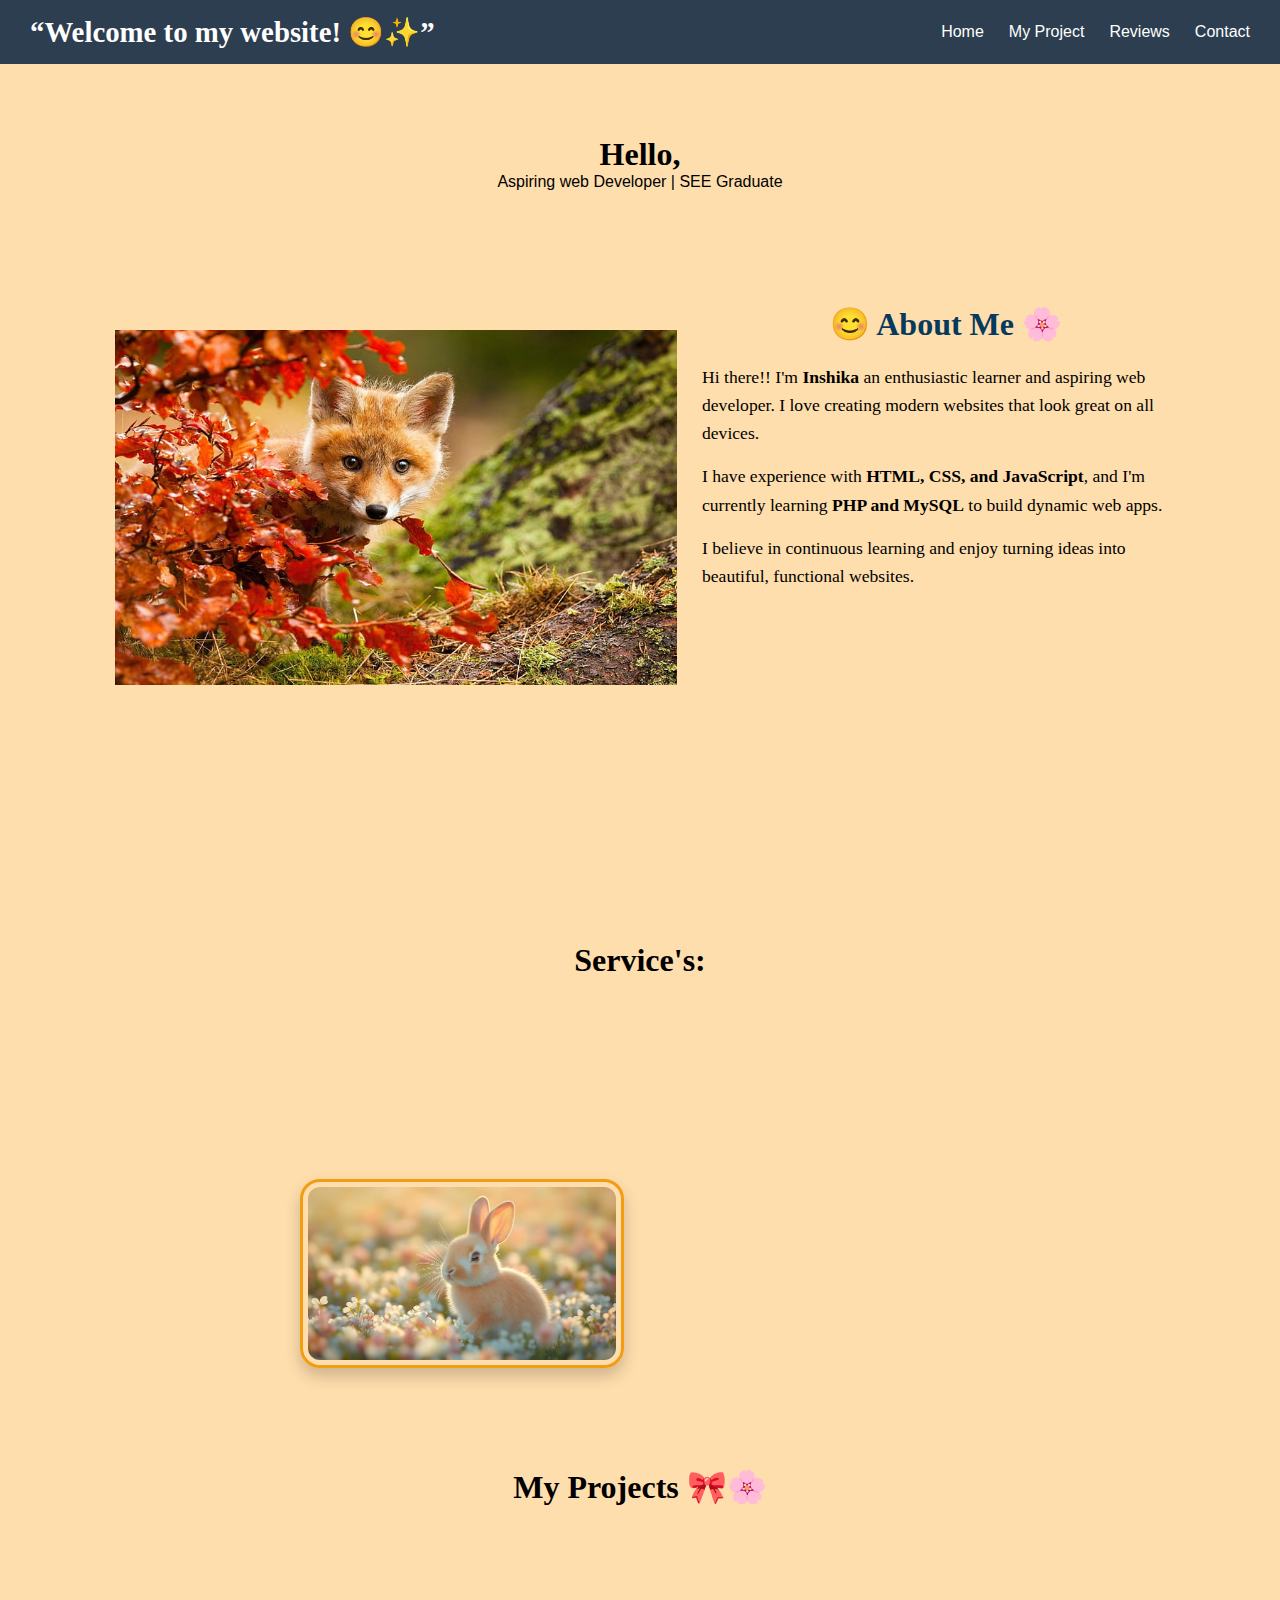
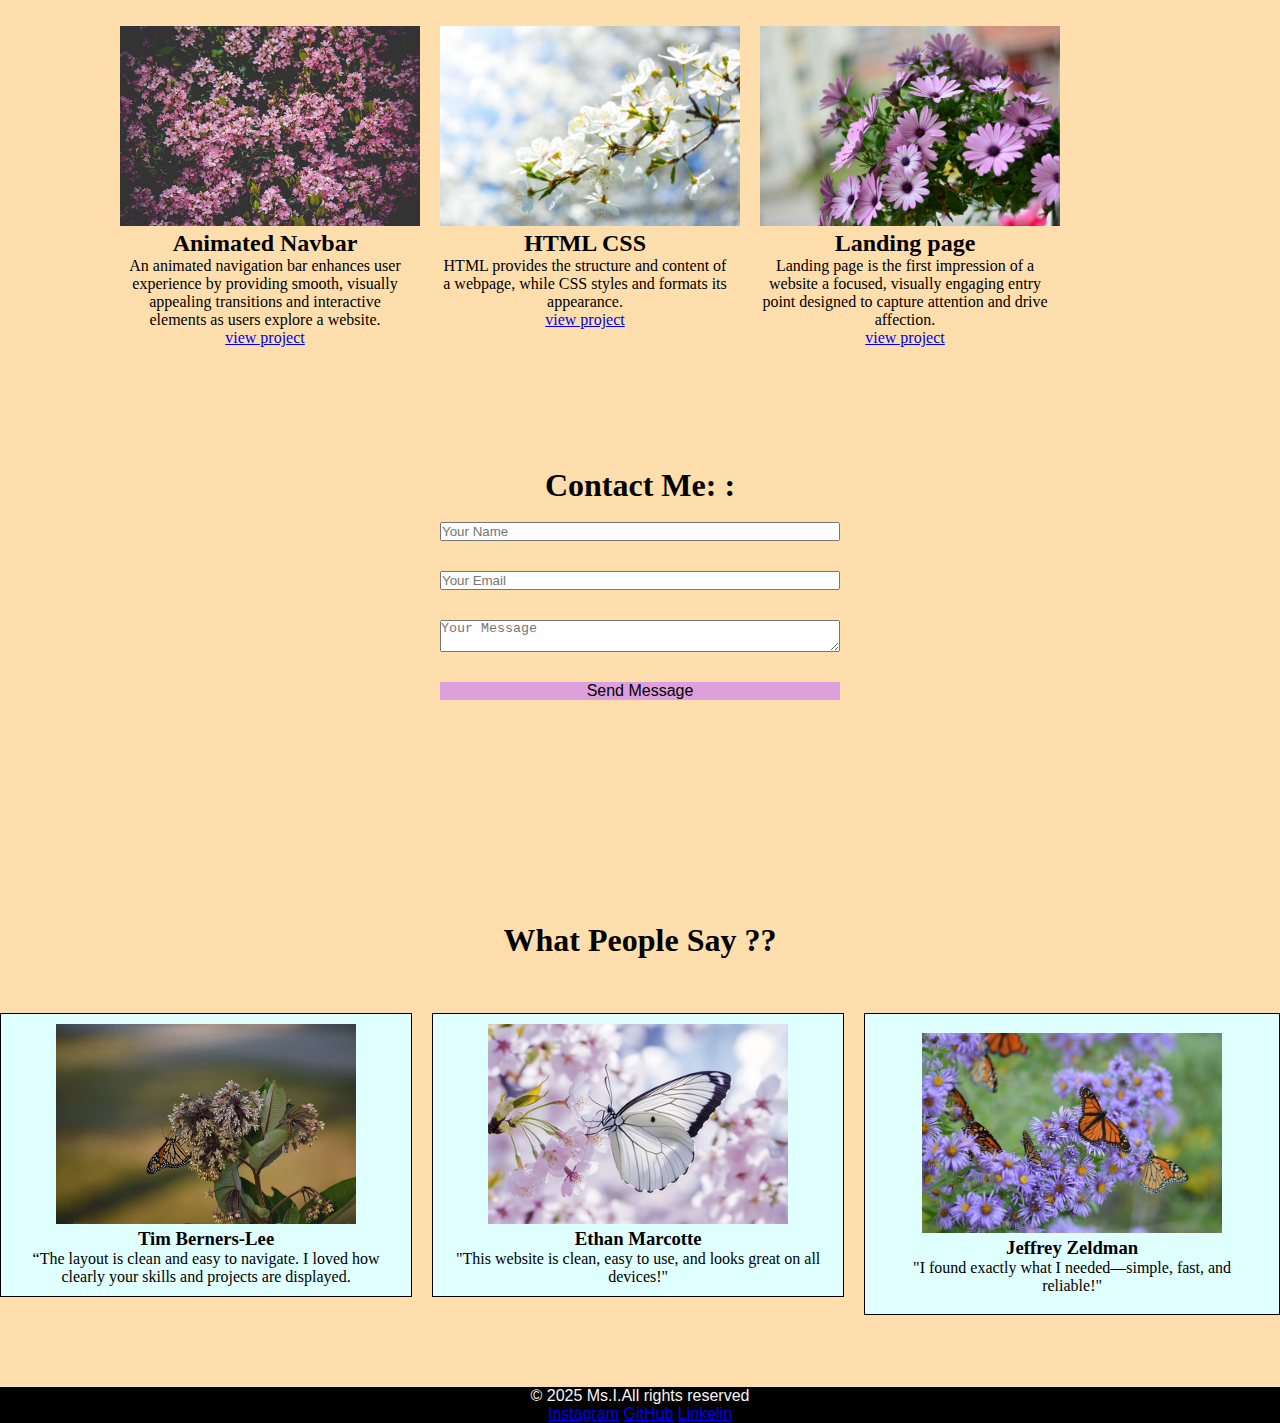
<file: index.html>
<!DOCTYPE html>
<html lang="en">
<head>
    <meta charset="UTF-8">
    <meta name="viewport" content="width=device-width, initial-scale=1.0">
    <title>OJT programming.</title>
    <link rel="stylesheet" href="style.css">
    <link rel="preconnect" href="https://fonts.googleapis.com">
    <link rel="preconnect" href="https://fonts.gstatic.com" crossorigin>
    <link href="https://fonts.googleapis.com/css2?family=Rubik+Glitch&display=swap" rel="stylesheet">
    </head>
<body>
  

  <div class="cursor"></div>
  <nav class="navbar">
    <div class="logo">“Welcome to my website! 😊✨”</div> 
      <ul class="nav-links" id="navlinks">
        <li><a href="#Home">Home</a></li>
        <li><a href="#projects">My Project</a></li>
        <li><a href="#review">Reviews </a></li>
        <li><a href="#contact">Contact</a></li>
      </ul>
      <div class="hamburger" id="hamburger">
        <span></span>
        <span></span>
        <span></span>
      </div>
     
      </nav>
    </div>
    <br><br> <br><br>


    <header class="home">
    <div class="scroll">
    <section id="Home">
    <h1 id="homepage"></h1>
     <p>Aspiring web Developer | SEE Graduate</p>
    </section>
  </div>
  </header>
  <br>
  <br>
  <br>
   <section class="about-section">
    <div class="about-container">
      
      <div class="about-image">
        <img src="./image/image23.jpg" alt="Your photo">
      </div>

      <div class="about-text">
        <h1>😊 About Me 🌸</h1>
        <p>Hi there!! I'm <strong>Inshika</strong> an enthusiastic learner and aspiring web developer. I love creating modern websites that look great on all devices.</p>
        <p>I have experience with <strong>HTML, CSS, and JavaScript</strong>, and I'm currently learning <strong>PHP and MySQL</strong> to build dynamic web apps.</p>
        <p>I believe in continuous learning and enjoy turning ideas into beautiful, functional websites.</p>
      </div>

    </div>
  </section>


    <br><br><br><br>

     <div class="Card">
      <h1><strong>Service's: </strong></h1>
      <div class="Can">
        <img src="./image/image.avif" alt="Card" height="500" width="600" class="image" >
      </div>
      </div>

     </div>
     <section class="projects" id="projects">
          <h1 class="title"><strong>My Projects 🎀🌸  </strong> </h1>
          <div class="project-layout" id="project-container">
            
          </div>
     </section>

    <div class="Contact">
      <section id="contact">
      <h1> <strong>Contact Me: </strong>:</h1>
      <br>
      <form action="" method="post" class="form">
        <input type="text" id="name" placeholder="Your Name">
        <input type="email" id="email" placeholder="Your Email">
        <textarea name="Your Message" id="" placeholder="Your Message"></textarea>
        <a class="Message">Send Message</a>
      </form>
      </section>
    </div>
    </div>
    <section id="review">
    <h1> <strong>What People Say ??</strong> </h1>
    <br><br><br>
    <div class="view">
      <div class="border">
        <img src="./image/b10.webp" alt="" height="200" width="100">
        <h3>Tim Berners-Lee</h3>
        <p>“The layout is clean and easy to navigate. I loved how clearly your skills and projects are displayed. </p>
        </div>
      <div class="border2">
        <img src="./image/b4.jpg" alt="" height="200" width="100">
        <h3>Ethan Marcotte</h3>
        <p>"This website is clean, easy to use, and looks great on all devices!"</p>
        </div>
      <div class="border3">
        <img src="./image/b2.jpg" alt="" height="200" width="100">
        <h3>Jeffrey Zeldman</h3>
        <p>"I found exactly what I needed—simple, fast, and reliable!"</p>
      </div>
    </div>
  </section>

    <br><br><br><br>
    <section></section>
      <footer class="Footer">
        <p>&copy; 2025 Ms.I.All rights reserved</p>
        <p id="Copyright">
          <a href=" https://www.Instagram.com">Instagram</a>
          <a href="https://www.github.com">GitHub</a>
          <a href="https://www.linkedin.com">Linkelin</a>
        </p>
      </footer>
      <script src="script.js"></script>
      </body>
      </html>
</file>
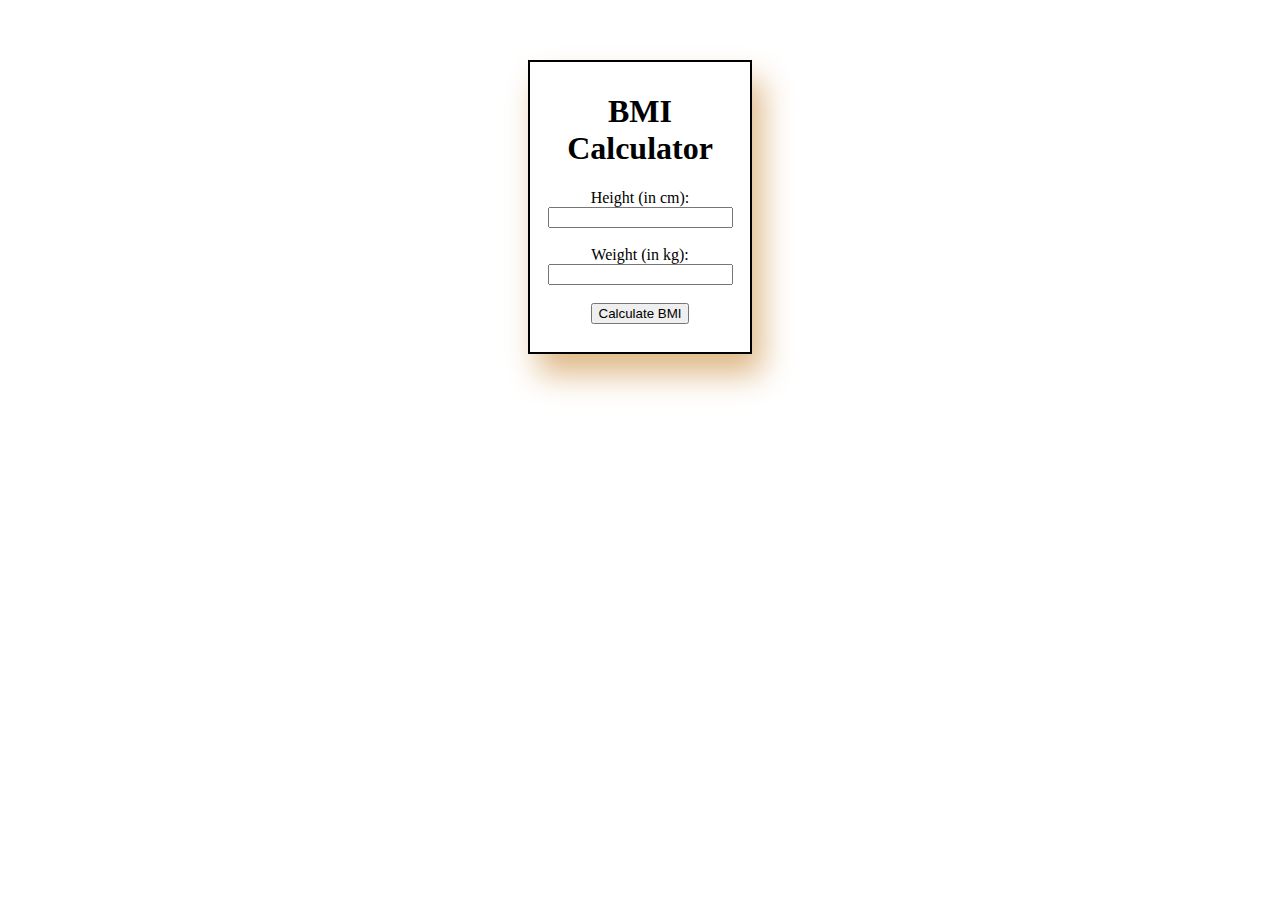
<file: Ik.html>
<!DOCTYPE html>
<html lang="en">
<head>
    <meta charset="UTF-8">
    <meta name="viewport" content="width=device-width, initial-scale=1.0">
    <title>Document</title>
    <style>
        .weight{
            text-align: center;
            border:2px solid black;
            width: 200px;
            padding: 10px;
           margin-right: 100%;
           box-shadow: 10px 20px 30px burlywood;
           margin:60px auto;
        }
    </style>
</head> 
<body>
    <div class="weight">
        <h1>BMI Calculator</h1>
        <form action="">
            <label for="">Height (in cm):</label>
            <br>
            <input type="text">
                 <br> <br>
            <label for=""> Weight (in kg):</label>
            <br>
            <input type="text">
                   <br><br>
            <button type="submit"> Calculate BMI</button>
            <br><br>
        </form>
        <div></div>
    </div>

</body>
</html>
</file>
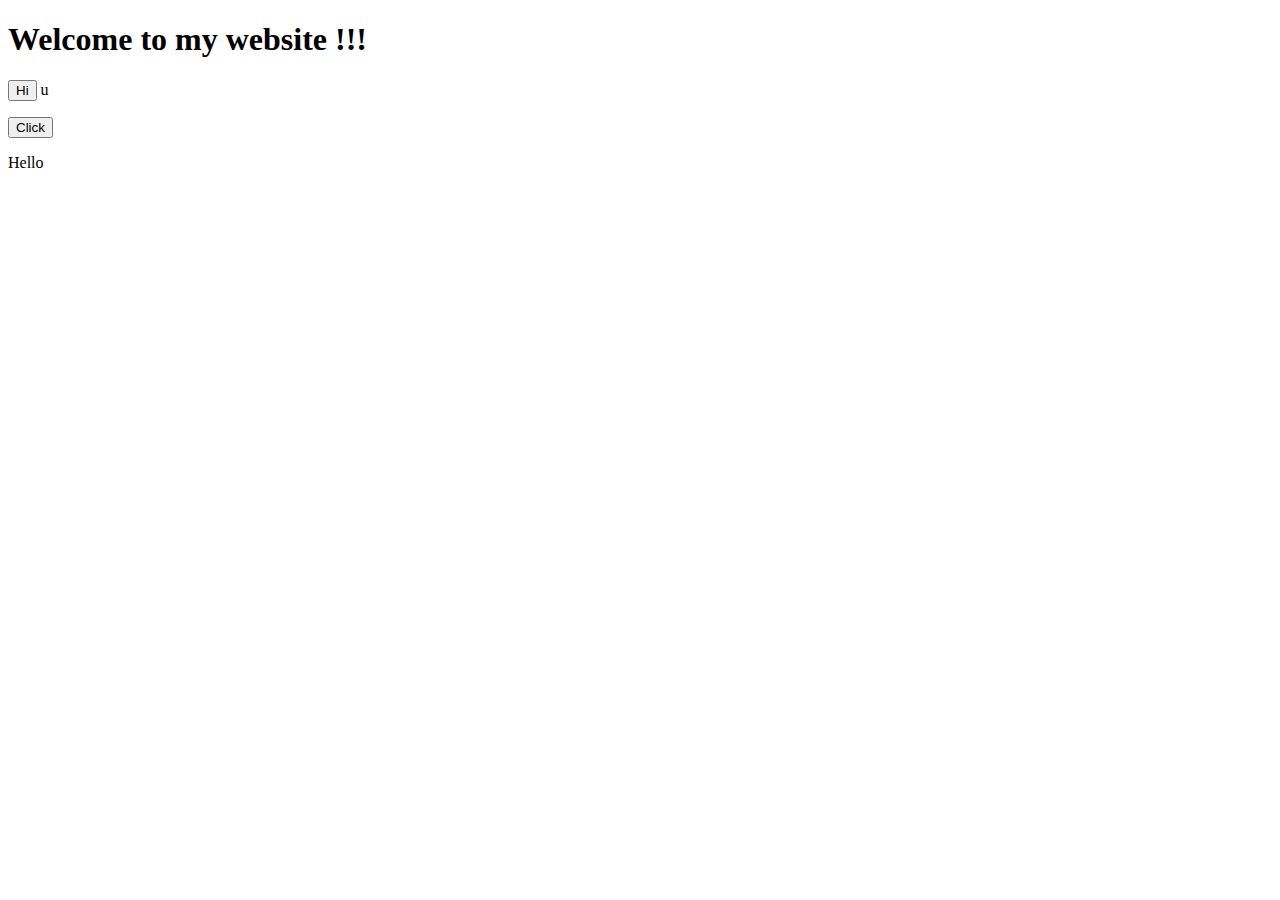
<file: Inshika.html>
<!DOCTYPE html>
<html lang="en">
<head>
    <meta charset="UTF-8">
    <meta name="viewport" content="width=device-width, initial-scale=1.0">
    <title>Document</title>
</head>
<body>
     <h1>Welcome to my website !!!</h1>

     <button type="button" onblclick="viewTime()"> Hi</button> u
     <p id="button"></p>

     <button  ondblclick="Textchange()">Click</button>
     <p id="button1"> Hello</p>  
     

    <script>
        const user= "Inshika";
        function Textchange(){
            document.getElementById("button1").innerHTML ="The text is change.";
        }
        function viewTime(){
            document.getElementById("button").innerHTML="Hi " + user +" today is "+ Date();
            
        }
    </script>
</body>
</html>
</file>
<file: style.css>
body{
    padding: 0;
    margin: 0;
    background-color: navajowhite;

}
.Paragraph{
    color:coral;
    text-align: center;
    font-weight: bolder;
    text-shadow:2px 2px 5px;                              ;
}

.links{
    gap: 30px;
    font-size:x-large;
    padding-right:2% ;
}
.form{
    gap: 30px;
    text-align: center;
    display: flex;
    margin: auto;
    width: 400px;
    height: 400px;
    flex-direction: column;
    font-size: 100%;
}

 .image{
    text-align: right;
    padding-top:20%;
    display:block;
    text-decoration: none;
}
.Message{
    background-color:plum;
}
.Footer{
   text-align:center;
   background-color: black;
   color: whitesmoke;
   gap: 12px;
   position: relative;
   text-decoration: none;

}
.Contact{
    text-align: center;
}

.Project{
    text-align: center;
    
}
.About {
        font-family: "Italianno", cursive;
        font-weight: 400;
        font-style: normal; 
        display:flex;
        text-align: center;


}
.image{
    border-radius:50px;
    padding: 5px;
    margin: 200px;
    margin-bottom: 70px;
    flex-wrap:wrap;
    display: flex;
    padding-right: 30px;
    height: 30%;
    width: 30%;
}
.intro{
    text-align: center;
}
.Intro{
 
    font-family: Dancing Script,cursive;
    text-align: center;

}
.Card{
    text-align: center;
    text-shadow: 200%;
    margin: 100px;
    
}
.project-Card-hover{
    border-color: aqua;
}
.Text{
    text-align: center;
    font-family: 'Lucida Sans', 'Lucida Sans Regular', 'Lucida Grande', 'Lucida Sans Unicode', Geneva, Verdana, sans-serif;
}
.images{
    flex-wrap:wrap-reverse;
    gap: 30px;
}

* {
    margin: 0;
    padding: 0;
    box-sizing: border-box;
  }
  
  .navbar {
    display: flex;
    justify-content: space-between;
    align-items: center;
    background-color: #2c3e50;
    padding: 15px 30px;
    color: white;
    position: sticky;
    top: 0;
    z-index: 1000;
  }
  
  .logo {
    font-size: 1.8rem;
    font-weight: bold;
    font-family: 'Dancing Script', cursive;
  }
  
  .nav-links {
    list-style: none;
    display: flex;
    gap: 25px;
  }
  
  .nav-links li a {
    text-decoration: none;
    color: white;
    font-size: 1rem;
    transition: color 0.3s;
  }
  
  .nav-links li a:hover {
    color: #f39c12;
  }
  
  .hamburger {
    display: none;
    flex-direction: column;
    cursor: pointer;
    gap: 5px;
  }
  
  .hamburger span {
    height: 3px;
    width: 25px;
    background-color: white;
    border-radius: 5px;
  }
  
  @media (max-width: 768px) {
    .nav-links {
      display: none;
      flex-direction: column;
      background-color: #2c3e50;
      position: absolute;
      top: 70px;
      right: 30px;
      padding: 20px;
      border-radius: 10px;
    }
  
    .nav-links.active {
      display: flex;
    }
  
    .hamburger {
      display: none;
    flex-direction: column;
    cursor: pointer;
    gap: 6px;
    }

  
  .hamburger span {
    width: 30px;
    height: 3px;
    background-color: #fff;
    border-radius: 2px;
    transition: all 0.3s ease;
  }
}
.scroll{
  text-align: center;
}
.project-layout {        
  object-fit: cover;    
  border-radius: 10px;  
  display: flex;
  border-radius:50px;
  padding: 5px;
  margin: 100px;
  font-family:'Franklin Gothic Medium', 'Arial Narrow', Arial, sans-serif;
}
img{
  width: 300px;         
  height: 200px;
}
.image {
  border-radius: 20px;
  box-shadow: 0 8px 16px rgba(0, 0, 0, 0.2);
  transition: transform 0.3s ease;
  border: 3px solid #f39c12;
  padding: 5px;
  
}
.image:hover {
  transform: scale(1.05);
}
.project-card {
  border-radius: 10px;
  padding: 15px;
  text-align: center;
  width: 320px;
  font-family:Cambria, Cochin, Georgia, Times, 'Times New Roman', serif;
}

.title{
  text-align: center;
  line-break: normal;


}

.about-image-container {
  display: flex;
  justify-content: center; 
  align-items: center;   
  margin: 20px auto;
}
.about-image {
  border-radius: 20px;
  padding: 5px;
  margin: 20px;
  height: auto;
  width: 200px;
}
.view{
  font-family: 'Times New Roman', Times, serif;
  text-shadow: lightsteelblue;
  justify-content: center;
  margin:auto;
  padding: auto;
  display: flex;
  gap: 20px;
  border-radius: 20%;
  text-align: center;
}
.border{
  border: 1px solid black;
  padding:10px;
  width:40%;
  height:60%;
  background-color: lightcyan;
}
.border2{
  border: 1px solid black;
  padding:10px;
  width:40%;
  height: 60%;
  background-color: lightcyan;

}
.border3{
  border: 1px solid black;
  padding:19px;
  width:40%;
  height: 60%;
  background-color: lightcyan;
}
h1{
  text-align: center;
  text-shadow: rgb(214, 125, 140);
   font-family: "Kalnia Glaze", serif;
  font-optical-sizing: auto;
  font-weight: weight;
  font-style: normal;
  font-variation-settings:"wdth" 100;
}
body {
  font-family: Arial, sans-serif;
  margin: 0;
  padding: 0;
  color: #000;
  background-color:navajowhite ;
}

.about-section {
  padding: 60px 20px;
}

.about-container {
  display: flex;
  flex-wrap: wrap;
  max-width: 1100px;
  margin: auto;
  border-radius: 10px;
  overflow: hidden;
}

.about-image {
  width: 52%;
}

.about-image img {
  width: 100%;
  height: 100%;
  object-fit: cover;
}

.about-text {
 flex: 2 1 400px;
 font-family: 'Shadows Into Light', cursive;
}

.about-text h1 {
  font-size: 2rem;
  color: #063a5d;
  margin-bottom: 20px;
}

.about-text p {
  font-size: 1.1rem;
  line-height: 1.6;
  margin-bottom: 15px;
}
</file>
